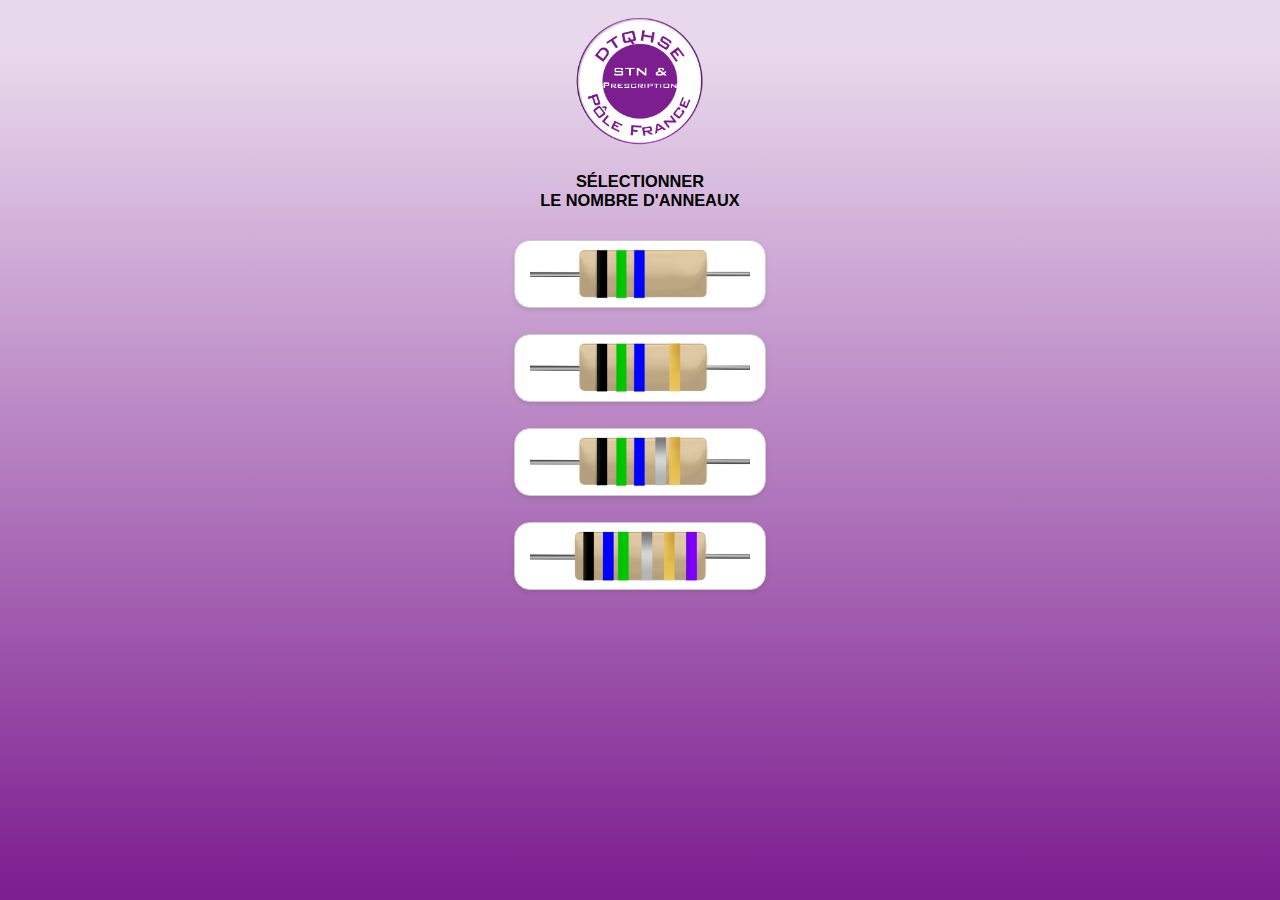
<file: index.html>
<!DOCTYPE html>
<html lang="en">
<head>
<meta charset="UTF-8">
<meta name="viewport" content="width=device-width, initial-scale=1.0">
<title>Resistor App</title>
<link rel="stylesheet" href="style.css">
</head>
<body>
    <div class="logo">
      <img class="logo_STN" src="img/Logo_STN.png" alt="">
    </div>
    <div class="title">
      <h3>Sélectionner <br> le nombre d'anneaux</h3>
    </div>
    <div class="resistor-container">
      <div class="resistor">
        <a href="bands3.html">
          <img src="img/resist3.png" alt="Resistor 1">
        </a>
      </div>
      <div class="resistor">
        <a href="bands4.html">
            <img src="img/resist4.png" alt="Resistor 1">
        </a>
      </div>
      <div class="resistor">
        <a href="bands5.html">
            <img src="img/resist5.png" alt="Resistor 1">
        </a>
      </div>
      <div class="resistor">
        <a href="bands6.html">
            <img src="img/resist7.png" alt="Resistor 1">
        </a>
      </div>
    </div>
</body>
</html>
</file>
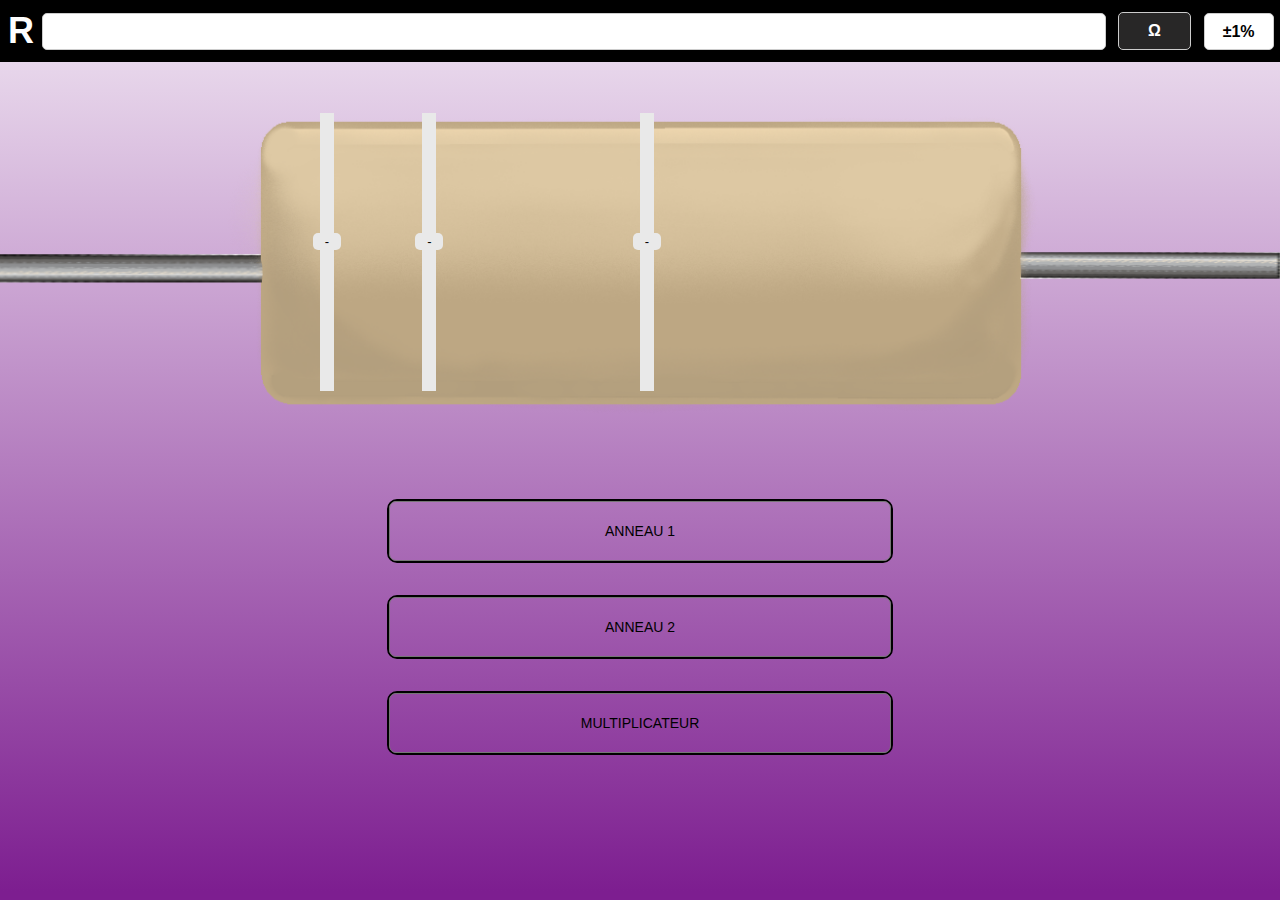
<file: bands3.html>
<!DOCTYPE html>
<html lang="en">

<head>
  <meta charset="UTF-8">
  <meta name="viewport" content="width=device-width, initial-scale=1.0">
  <title>Resistor App</title>
  <link rel="stylesheet" href="style.css">
</head>

<body>
  <div class="ohm">
    <p class="resist">
      R
    </p>
    <input class="resist-input" type="text">
    <p class="resist-ohm" name="" id="">Ω
      <!-- <option value="kΩ">kΩ</option>
      <option value="MΩ">MΩ</option>
      <option value="GΩ">GΩ</option> -->
    </p>
    <select class="resist-purcent" name="" id="" disabled>
          <option value="±1%">±1%</option>
          <option value="±2%">±2%</option>
          <option value="±0.5%">±0.5%</option>
          <option value="±0.25%">±0.25%</option>
          <option value="±0.1%">±0.1%</option>
          <option value="±0.05%">±0.05%</option>
          <option value="±5%">±5%</option>
          <option value="±10%">±10%</option>
    </select>
  </div>
  <table class="resist-table">
    <thead>
      <tr>
        <th>kΩ</th>
        <th>MΩ</th>
        <th>GΩ</th>
      </tr>
    </thead>
    <tbody>
      <tr>
        <td class="kilo"></td>
        <td class="mega"></td>
        <td class="giga"></td>
      </tr>
    </tbody>
  </table>
  <div class="resistance-container">
    <div class="resistance">
      <img class="resist-vierge" src="img/resist.png" alt="">
      <div class="resistor-bands">
        <div class="band band1">
          <div class="value">-</div>
          <div class="band-connector"></div>
        </div>
        <div class="band band2">
          <div class="value">-</div>
          <div class="band-connector"></div>
        </div>
        <div class="band band3">
          <div class="value">-</div>
          <div class="band-connector"></div>
        </div>
        
      </div>
    </div>
  </div>
  
  <div class="resist-tab resist-3bands">
    
    <div class="color-select">
      <select>
        <option value="" disabled selected>Anneau 1</option>
        <option value="0" style="background-color: #000; color: #fff;">Noir</option>
        <option value="1" style="background-color: #7a4227; color: #fff;">Marron</option>
        <option value="2" style="background-color: #e21619; color: #fff;">Rouge</option>
        <option value="3" style="background-color: #f18809; color: #fff;">Orange</option>
        <option value="4" style="background-color: #ffdc0e; color: #000;">Jaune</option>
        <option value="5" style="background-color: #02c602; color: #fff;">Vert</option>
        <option value="6" style="background-color: #0000FF; color: #fff;">Bleu</option>
        <option value="7" style="background-color: #8744aa; color: #fff;">Violet</option>
        <option value="8" style="background-color: #7e8892; color: #fff;">Gris</option>
        <option value="9" style="background-color: #fff; color: #000;">Blanc</option>

      </select>
    </div>
    <div class="color-select">
      <select>
        <option value="" disabled selected>Anneau 2</option>
        <option value="0" style="background-color: #000; color: #fff;">Noir</option>
        <option value="1" style="background-color: #7a4227; color: #fff;">Marron</option>
        <option value="2" style="background-color: #e21619; color: #fff;">Rouge</option>
        <option value="3" style="background-color: #f18809; color: #fff;">Orange</option>
        <option value="4" style="background-color: #ffdc0e; color: #000;">Jaune</option>
        <option value="5" style="background-color: #02c602; color: #fff;">Vert</option>
        <option value="6" style="background-color: #0000FF; color: #fff;">Bleu</option>
        <option value="7" style="background-color: #8744aa; color: #fff;">Violet</option>
        <option value="8" style="background-color: #7e8892; color: #fff;">Gris</option>
        <option value="9" style="background-color: #fff; color: #000;">Blanc</option>

      </select>
    </div>
    <div class="color-select">
      <select>
        <option value="" disabled selected>Multiplicateur</option>
        <option value="x1Ω" style="background-color: #000; color: #fff;">Noir</option>
        <option value="x10Ω" style="background-color: #7a4227; color: #fff;">Marron</option>
        <option value="x100Ω" style="background-color: #e21619; color: #fff;">Rouge</option>
        <option value="x1kΩ" style="background-color: #f18809; color: #fff;">Orange</option>
        <option value="x10kΩ" style="background-color: #ffdc0e; color: #000;">Jaune</option>
        <option value="x100kΩ" style="background-color: #02c602; color: #fff;">Vert</option>
        <option value="x1MΩ" style="background-color: #0000FF; color: #fff;">Bleu</option>
        <option value="x10MΩ" style="background-color: #8744aa; color: #fff;">Violet</option>
        <option value="x100MΩ" style="background-color: #7e8892; color: #fff;">Gris</option>
        <option value="x1GΩ" style="background-color: #fff; color: #000;">Blanc</option>
        <option value="x0.1Ω" style="background-color: #FFD700; color: #000;">Or</option>
        <option value="x0.01Ω" style="background-color: #C0C0C0; color: #000;">Argent</option>

      </select>
    </div>
    
    
    
  </div>


  <script src="js.js"></script>
</body>

</html>
</file>
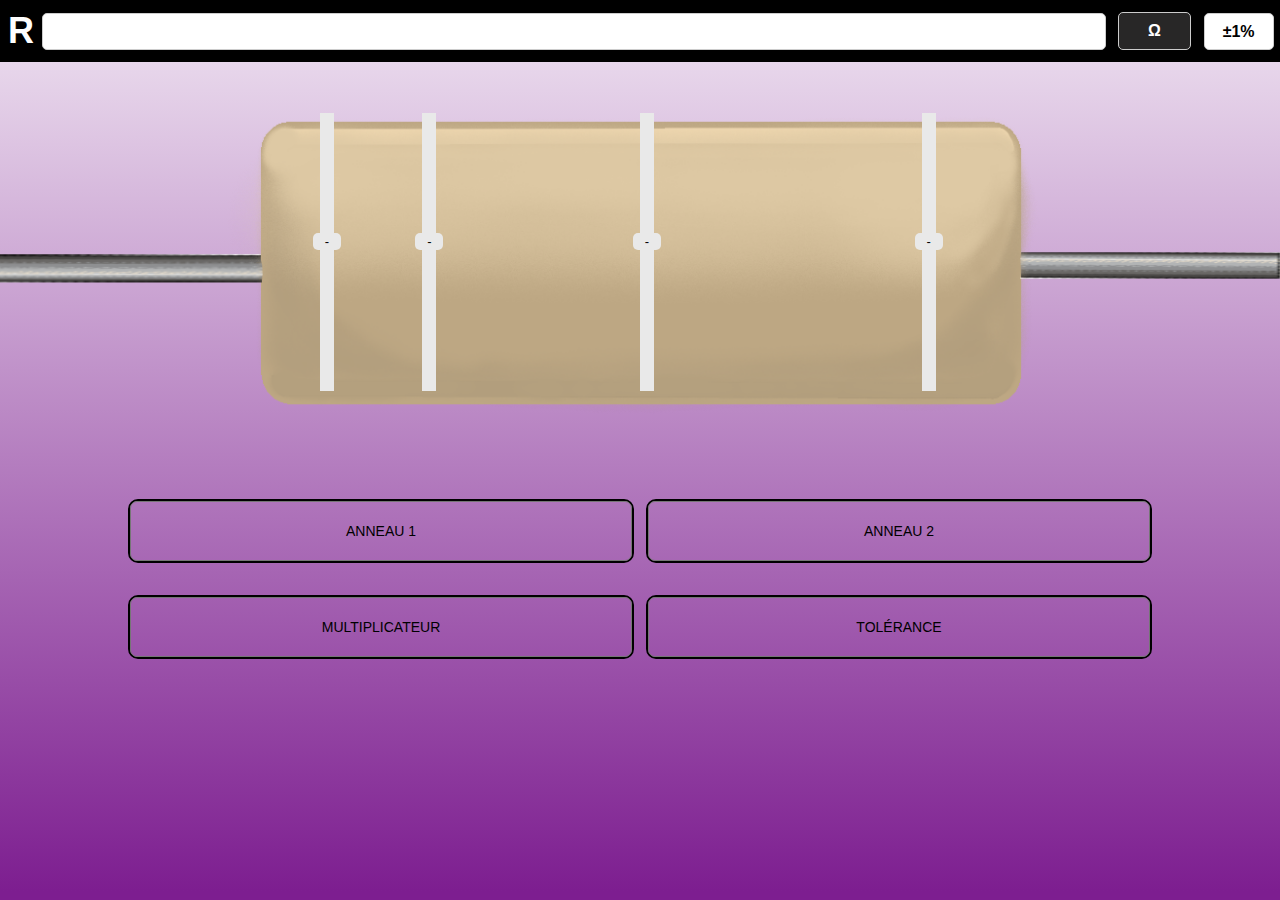
<file: bands4.html>
<!DOCTYPE html>
<html lang="en">

<head>
  <meta charset="UTF-8">
  <meta name="viewport" content="width=device-width, initial-scale=1.0">
  <title>Resistor App</title>
  <link rel="stylesheet" href="style.css">
</head>

<body>
  <div class="ohm">
    <p class="resist">
      R
    </p>
    <input class="resist-input" type="text">
    <p class="resist-ohm" name="" id="">Ω
      <!-- <option value="kΩ">kΩ</option>
      <option value="MΩ">MΩ</option>
      <option value="GΩ">GΩ</option> -->
    </p>
    <select class="resist-purcent" name="" id="" disabled>
          <option value="±1%">±1%</option>
          <option value="±2%">±2%</option>
          <option value="±0.5%">±0.5%</option>
          <option value="±0.25%">±0.25%</option>
          <option value="±0.1%">±0.1%</option>
          <option value="±0.05%">±0.05%</option>
          <option value="±5%">±5%</option>
          <option value="±10%">±10%</option>
    </select>
  </div>
  <table class="resist-table">
    <thead>
      <tr>
        <th>kΩ</th>
        <th>MΩ</th>
        <th>GΩ</th>
      </tr>
    </thead>
    <tbody>
      <tr>
        <td class="kilo"></td>
        <td class="mega"></td>
        <td class="giga"></td>
      </tr>
    </tbody>
  </table>
  <div class="resistance-container">
    <div class="resistance">
      <img class="resist-vierge" src="img/resist.png" alt="">
      <div class="resistor-bands">
        <div class="band band1">
          <div class="value">-</div>
          <div class="band-connector"></div>
        </div>
        <div class="band band2">
          <div class="value">-</div>
          <div class="band-connector"></div>
        </div>
        <div class="band band3">
          <div class="value">-</div>
          <div class="band-connector"></div>
        </div>
        <div class="band band4">
          <div class="value">-</div>
          <div class="band-connector"></div>
        </div>
      </div>
    </div>
  </div>
  
  <div class="resist-tab">
    
    <div class="color-select">
      <select>
        <option value="" disabled selected>Anneau 1</option>
        <option value="0" style="background-color: #000; color: #fff;">Noir</option>
        <option value="1" style="background-color: #7a4227; color: #fff;">Marron</option>
        <option value="2" style="background-color: #e21619; color: #fff;">Rouge</option>
        <option value="3" style="background-color: #f18809; color: #fff;">Orange</option>
        <option value="4" style="background-color: #ffdc0e; color: #000;">Jaune</option>
        <option value="5" style="background-color: #02c602; color: #fff;">Vert</option>
        <option value="6" style="background-color: #0000FF; color: #fff;">Bleu</option>
        <option value="7" style="background-color: #8744aa; color: #fff;">Violet</option>
        <option value="8" style="background-color: #7e8892; color: #fff;">Gris</option>
        <option value="9" style="background-color: #fff; color: #000;">Blanc</option>

      </select>
    </div>
    <div class="color-select">
      <select>
        <option value="" disabled selected>Anneau 2</option>
        <option value="0" style="background-color: #000; color: #fff;">Noir</option>
        <option value="1" style="background-color: #7a4227; color: #fff;">Marron</option>
        <option value="2" style="background-color: #e21619; color: #fff;">Rouge</option>
        <option value="3" style="background-color: #f18809; color: #fff;">Orange</option>
        <option value="4" style="background-color: #ffdc0e; color: #000;">Jaune</option>
        <option value="5" style="background-color: #02c602; color: #fff;">Vert</option>
        <option value="6" style="background-color: #0000FF; color: #fff;">Bleu</option>
        <option value="7" style="background-color: #8744aa; color: #fff;">Violet</option>
        <option value="8" style="background-color: #7e8892; color: #fff;">Gris</option>
        <option value="9" style="background-color: #fff; color: #000;">Blanc</option>

      </select>
    </div>
    <div class="color-select">
      <select>
        <option value="" disabled selected>Multiplicateur</option>
        <option value="x1Ω" style="background-color: #000; color: #fff;">Noir</option>
        <option value="x10Ω" style="background-color: #7a4227; color: #fff;">Marron</option>
        <option value="x100Ω" style="background-color: #e21619; color: #fff;">Rouge</option>
        <option value="x1kΩ" style="background-color: #f18809; color: #fff;">Orange</option>
        <option value="x10kΩ" style="background-color: #ffdc0e; color: #000;">Jaune</option>
        <option value="x100kΩ" style="background-color: #02c602; color: #fff;">Vert</option>
        <option value="x1MΩ" style="background-color: #0000FF; color: #fff;">Bleu</option>
        <option value="x10MΩ" style="background-color: #8744aa; color: #fff;">Violet</option>
        <option value="x100MΩ" style="background-color: #7e8892; color: #fff;">Gris</option>
        <option value="x1GΩ" style="background-color: #fff; color: #000;">Blanc</option>
        <option value="x0.1Ω" style="background-color: #FFD700; color: #000;">Or</option>
        <option value="x0.01Ω" style="background-color: #C0C0C0; color: #000;">Argent</option>

      </select>
    </div>
    <div class="color-select">
      <select class="tolerance">
        <option value="" disabled selected>Tolérance</option>
        <option value="±1%" style="background-color: #7a4227; color: #fff;">Marron</option>
        <option value="±2%" style="background-color: #e21619; color: #fff;">Rouge</option>
        <option value="±0.5%" style="background-color: #02c602; color: #fff;">Vert</option>
        <option value="±0.25%" style="background-color: #0000FF; color: #fff;">Bleu</option>
        <option value="±0.1%" style="background-color: #8744aa; color: #fff;">Violet</option>
        <option value="±0.05%" style="background-color: #7e8892; color: #fff;">Gris</option>
        <option value="±5%" style="background-color: #FFD700; color: #000;">Or</option>
        <option value="±10%" style="background-color: #C0C0C0; color: #000;">Argent</option>

      </select>
    </div>
    
    
    
  </div>


  <script src="js.js"></script>
</body>

</html>
</file>
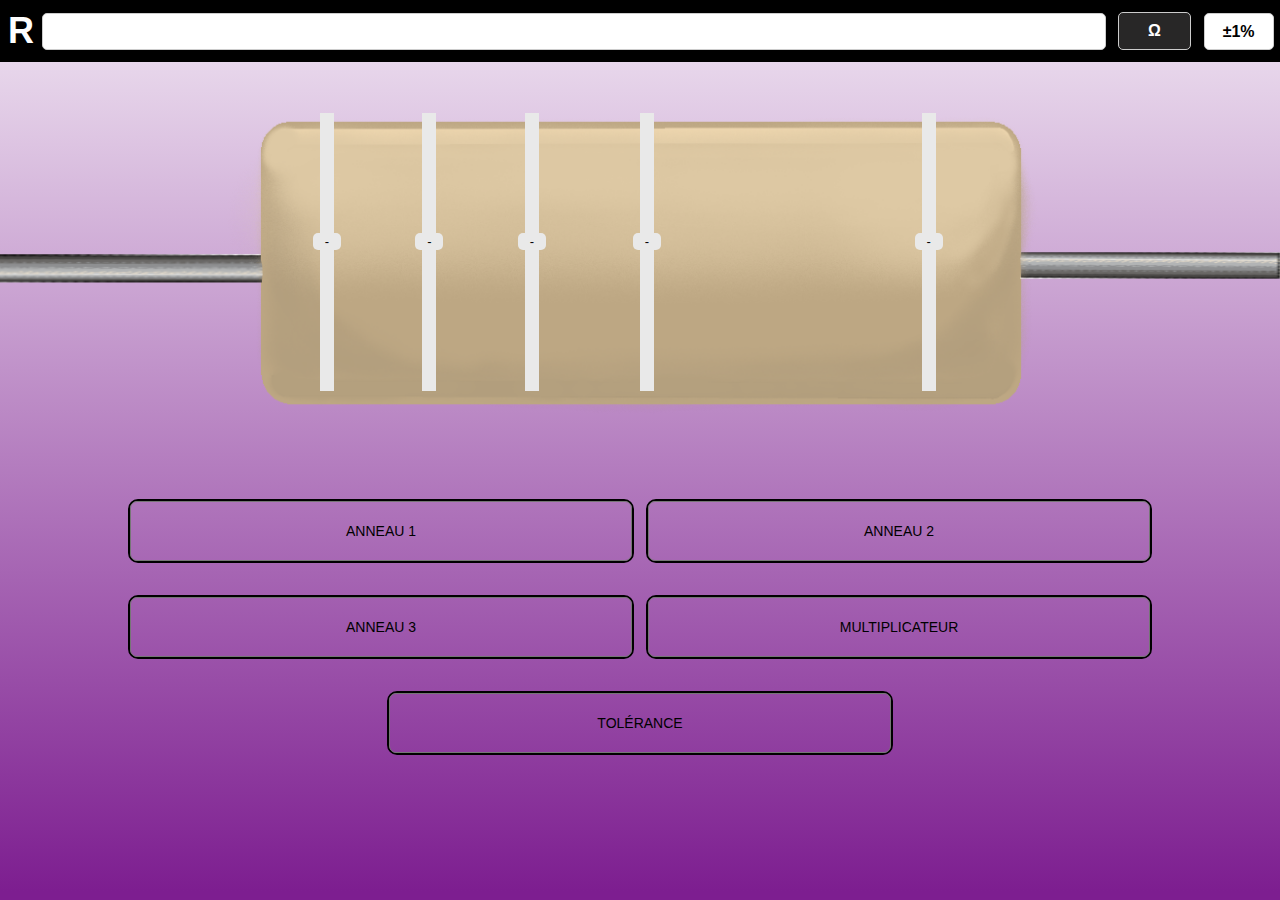
<file: bands5.html>
<!DOCTYPE html>
<html lang="en">

<head>
  <meta charset="UTF-8">
  <meta name="viewport" content="width=device-width, initial-scale=1.0">
  <title>Resistor App</title>
  <link rel="stylesheet" href="style.css">
</head>

<body>
  <div class="ohm">
    <p class="resist">
      R
    </p>
    <input class="resist-input" type="text">
    <p class="resist-ohm" name="" id="">Ω
      <!-- <option value="kΩ">kΩ</option>
      <option value="MΩ">MΩ</option>
      <option value="GΩ">GΩ</option> -->
    </p>
    <select class="resist-purcent" name="" id="" disabled>
          <option value="±1%">±1%</option>
          <option value="±2%">±2%</option>
          <option value="±0.5%">±0.5%</option>
          <option value="±0.25%">±0.25%</option>
          <option value="±0.1%">±0.1%</option>
          <option value="±0.05%">±0.05%</option>
          <option value="±5%">±5%</option>
          <option value="±10%">±10%</option>
    </select>
  </div>
  <table class="resist-table">
    <thead>
      <tr>
        <th>kΩ</th>
        <th>MΩ</th>
        <th>GΩ</th>
      </tr>
    </thead>
    <tbody>
      <tr>
        <td class="kilo"></td>
        <td class="mega"></td>
        <td class="giga"></td>
      </tr>
    </tbody>
  </table>
  <div class="resistance-container">
    <div class="resistance">
      <img class="resist-vierge" src="img/resist.png" alt="">
      <div class="resistor-bands">
        <div class="band band1">
          <div class="value">-</div>
          <div class="band-connector"></div>
        </div>
        <div class="band band2">
          <div class="value">-</div>
          <div class="band-connector"></div>
        </div>
        <div class="band band5">
          <div class="value">-</div>
          <div class="band-connector"></div>
        </div>
        <div class="band band3">
          <div class="value">-</div>
          <div class="band-connector"></div>
        </div>
        <div class="band band4">
          <div class="value">-</div>
          <div class="band-connector"></div>
        </div>
        
      </div>
    </div>
  </div>
  
  <div class="resist-tab">
    
    <div class="color-select">
      <select>
        <option value="" disabled selected>Anneau 1</option>
        <option value="0" style="background-color: #000; color: #fff;">Noir</option>
        <option value="1" style="background-color: #7a4227; color: #fff;">Marron</option>
        <option value="2" style="background-color: #e21619; color: #fff;">Rouge</option>
        <option value="3" style="background-color: #f18809; color: #fff;">Orange</option>
        <option value="4" style="background-color: #ffdc0e; color: #000;">Jaune</option>
        <option value="5" style="background-color: #02c602; color: #fff;">Vert</option>
        <option value="6" style="background-color: #0000FF; color: #fff;">Bleu</option>
        <option value="7" style="background-color: #8744aa; color: #fff;">Violet</option>
        <option value="8" style="background-color: #7e8892; color: #fff;">Gris</option>
        <option value="9" style="background-color: #fff; color: #000;">Blanc</option>

      </select>
    </div>
    <div class="color-select">
      <select>
        <option value="" disabled selected>Anneau 2</option>
        <option value="0" style="background-color: #000; color: #fff;">Noir</option>
        <option value="1" style="background-color: #7a4227; color: #fff;">Marron</option>
        <option value="2" style="background-color: #e21619; color: #fff;">Rouge</option>
        <option value="3" style="background-color: #f18809; color: #fff;">Orange</option>
        <option value="4" style="background-color: #ffdc0e; color: #000;">Jaune</option>
        <option value="5" style="background-color: #02c602; color: #fff;">Vert</option>
        <option value="6" style="background-color: #0000FF; color: #fff;">Bleu</option>
        <option value="7" style="background-color: #8744aa; color: #fff;">Violet</option>
        <option value="8" style="background-color: #7e8892; color: #fff;">Gris</option>
        <option value="9" style="background-color: #fff; color: #000;">Blanc</option>

      </select>
    </div>
    <div class="color-select">
      <select>
        <option value="" disabled selected>Anneau 3</option>
        <option value="0" style="background-color: #000; color: #fff;">Noir</option>
        <option value="1" style="background-color: #7a4227; color: #fff;">Marron</option>
        <option value="2" style="background-color: #e21619; color: #fff;">Rouge</option>
        <option value="3" style="background-color: #f18809; color: #fff;">Orange</option>
        <option value="4" style="background-color: #ffdc0e; color: #000;">Jaune</option>
        <option value="5" style="background-color: #02c602; color: #fff;">Vert</option>
        <option value="6" style="background-color: #0000FF; color: #fff;">Bleu</option>
        <option value="7" style="background-color: #8744aa; color: #fff;">Violet</option>
        <option value="8" style="background-color: #7e8892; color: #fff;">Gris</option>
        <option value="9" style="background-color: #fff; color: #000;">Blanc</option>

      </select>
    </div>
    <div class="color-select">
      <select>
        <option value="" disabled selected>Multiplicateur</option>
        <option value="x1Ω" style="background-color: #000; color: #fff;">Noir</option>
        <option value="x10Ω" style="background-color: #7a4227; color: #fff;">Marron</option>
        <option value="x100Ω" style="background-color: #e21619; color: #fff;">Rouge</option>
        <option value="x1kΩ" style="background-color: #f18809; color: #fff;">Orange</option>
        <option value="x10kΩ" style="background-color: #ffdc0e; color: #000;">Jaune</option>
        <option value="x100kΩ" style="background-color: #02c602; color: #fff;">Vert</option>
        <option value="x1MΩ" style="background-color: #0000FF; color: #fff;">Bleu</option>
        <option value="x10MΩ" style="background-color: #8744aa; color: #fff;">Violet</option>
        <option value="x100MΩ" style="background-color: #7e8892; color: #fff;">Gris</option>
        <option value="x1GΩ" style="background-color: #fff; color: #000;">Blanc</option>
        <option value="x0.1Ω" style="background-color: #FFD700; color: #000;">Or</option>
        <option value="x0.01Ω" style="background-color: #C0C0C0; color: #000;">Argent</option>

      </select>
    </div>
    <div class="color-select center-last">
      <select class="tolerance">
        <option value="" disabled selected>Tolérance</option>
        <option value="±1%" style="background-color: #7a4227; color: #fff;">Marron</option>
        <option value="±2%" style="background-color: #e21619; color: #fff;">Rouge</option>
        <option value="±0.5%" style="background-color: #02c602; color: #fff;">Vert</option>
        <option value="±0.25%" style="background-color: #0000FF; color: #fff;">Bleu</option>
        <option value="±0.1%" style="background-color: #8744aa; color: #fff;">Violet</option>
        <option value="±0.05%" style="background-color: #7e8892; color: #fff;">Gris</option>
        <option value="±5%" style="background-color: #FFD700; color: #000;">Or</option>
        <option value="±10%" style="background-color: #C0C0C0; color: #000;">Argent</option>

      </select>
    </div>
    
    
    
  </div>


  <script src="js.js"></script>
</body>

</html>
</file>
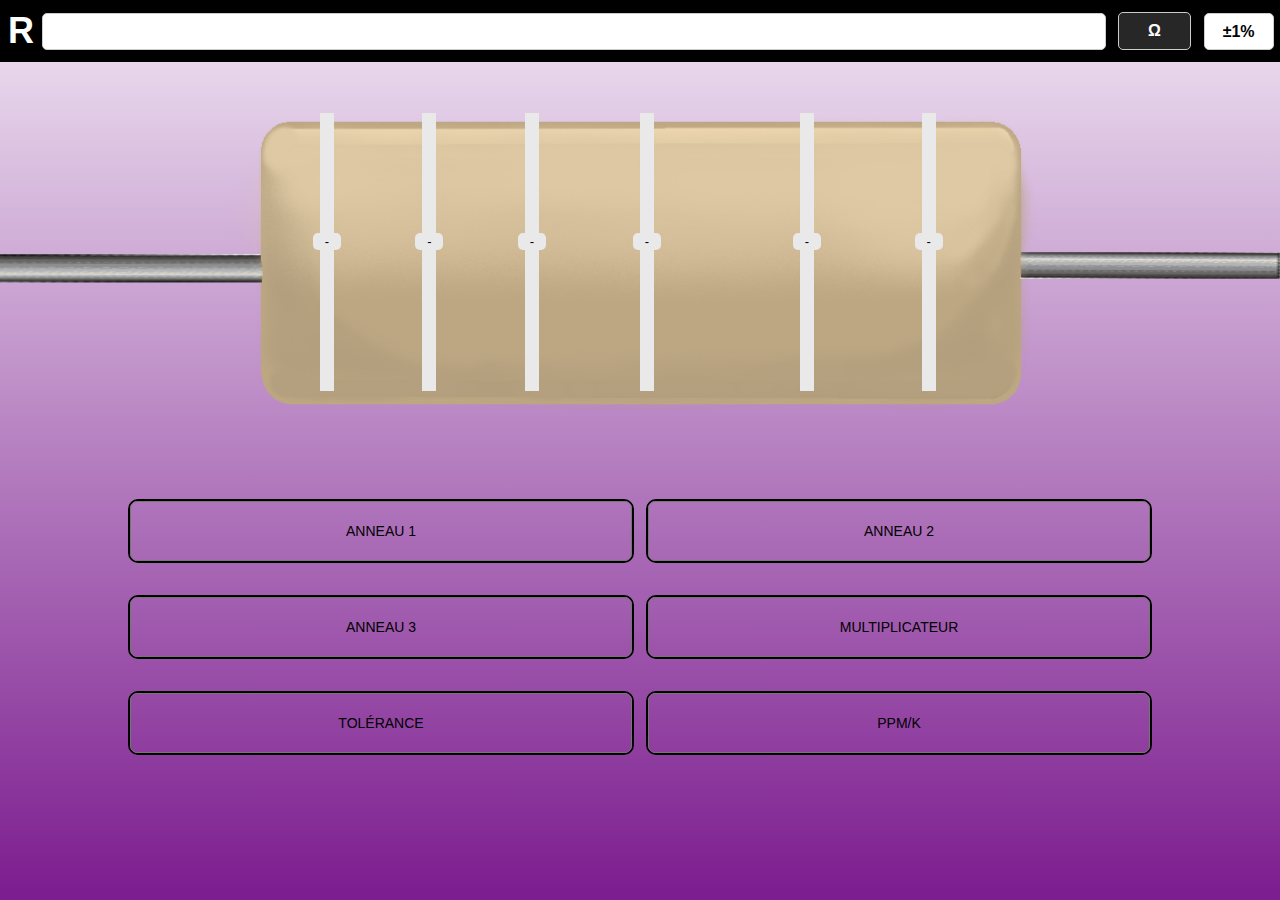
<file: bands6.html>
<!DOCTYPE html>
<html lang="en">

<head>
  <meta charset="UTF-8">
  <meta name="viewport" content="width=device-width, initial-scale=1.0">
  <title>Resistor App</title>
  <link rel="stylesheet" href="style.css">
</head>

<body>
  <div class="ohm">
    <p class="resist">
      R
    </p>
    <input class="resist-input" type="text">
    <p class="resist-ohm" name="" id="">Ω
      <!-- <option value="kΩ">kΩ</option>
      <option value="MΩ">MΩ</option>
      <option value="GΩ">GΩ</option> -->
    </p>
    <select class="resist-purcent" name="" id="" disabled>
          <option value="±1%">±1%</option>
          <option value="±2%">±2%</option>
          <option value="±0.5%">±0.5%</option>
          <option value="±0.25%">±0.25%</option>
          <option value="±0.1%">±0.1%</option>
          <option value="±0.05%">±0.05%</option>
          <option value="±5%">±5%</option>
          <option value="±10%">±10%</option>
    </select>
  </div>
  <table class="resist-table">
    <thead>
      <tr>
        <th>kΩ</th>
        <th>MΩ</th>
        <th>GΩ</th>
      </tr>
    </thead>
    <tbody>
      <tr>
        <td class="kilo"></td>
        <td class="mega"></td>
        <td class="giga"></td>
      </tr>
    </tbody>
  </table>
  <div class="resistance-container">
    <div class="resistance">
      <img class="resist-vierge" src="img/resist.png" alt="">
      <div class="resistor-bands">
        <div class="band band1">
          <div class="value">-</div>
          <div class="band-connector"></div>
        </div>
        <div class="band band2">
          <div class="value">-</div>
          <div class="band-connector"></div>
        </div>
        <div class="band band5">
          <div class="value">-</div>
          <div class="band-connector"></div>
        </div>
        <div class="band band3">
          <div class="value">-</div>
          <div class="band-connector"></div>
        </div>
        <div class="band resist6 band4">
          <div class="value">-</div>
          <div class="band-connector"></div>
        </div>
        <div class="band band6">
          <div class="value">-</div>
          <div class="band-connector"></div>
        </div>
      </div>
    </div>
  </div>
  
  <div class="resist-tab">
    
    <div class="color-select">
      <select>
        <option value="" disabled selected>Anneau 1</option>
        <option value="0" style="background-color: #000; color: #fff;">Noir</option>
        <option value="1" style="background-color: #7a4227; color: #fff;">Marron</option>
        <option value="2" style="background-color: #e21619; color: #fff;">Rouge</option>
        <option value="3" style="background-color: #f18809; color: #fff;">Orange</option>
        <option value="4" style="background-color: #ffdc0e; color: #000;">Jaune</option>
        <option value="5" style="background-color: #02c602; color: #fff;">Vert</option>
        <option value="6" style="background-color: #0000FF; color: #fff;">Bleu</option>
        <option value="7" style="background-color: #8744aa; color: #fff;">Violet</option>
        <option value="8" style="background-color: #7e8892; color: #fff;">Gris</option>
        <option value="9" style="background-color: #fff; color: #000;">Blanc</option>

      </select>
    </div>
    <div class="color-select">
      <select>
        <option value="" disabled selected>Anneau 2</option>
        <option value="0" style="background-color: #000; color: #fff;">Noir</option>
        <option value="1" style="background-color: #7a4227; color: #fff;">Marron</option>
        <option value="2" style="background-color: #e21619; color: #fff;">Rouge</option>
        <option value="3" style="background-color: #f18809; color: #fff;">Orange</option>
        <option value="4" style="background-color: #ffdc0e; color: #000;">Jaune</option>
        <option value="5" style="background-color: #02c602; color: #fff;">Vert</option>
        <option value="6" style="background-color: #0000FF; color: #fff;">Bleu</option>
        <option value="7" style="background-color: #8744aa; color: #fff;">Violet</option>
        <option value="8" style="background-color: #7e8892; color: #fff;">Gris</option>
        <option value="9" style="background-color: #fff; color: #000;">Blanc</option>

      </select>
    </div>
    <div class="color-select">
      <select>
        <option value="" disabled selected>Anneau 3</option>
        <option value="0" style="background-color: #000; color: #fff;">Noir</option>
        <option value="1" style="background-color: #7a4227; color: #fff;">Marron</option>
        <option value="2" style="background-color: #e21619; color: #fff;">Rouge</option>
        <option value="3" style="background-color: #f18809; color: #fff;">Orange</option>
        <option value="4" style="background-color: #ffdc0e; color: #000;">Jaune</option>
        <option value="5" style="background-color: #02c602; color: #fff;">Vert</option>
        <option value="6" style="background-color: #0000FF; color: #fff;">Bleu</option>
        <option value="7" style="background-color: #8744aa; color: #fff;">Violet</option>
        <option value="8" style="background-color: #7e8892; color: #fff;">Gris</option>
        <option value="9" style="background-color: #fff; color: #000;">Blanc</option>

      </select>
    </div>
    <div class="color-select">
      <select>
        <option value="" disabled selected>Multiplicateur</option>
        <option value="x1Ω" style="background-color: #000; color: #fff;">Noir</option>
        <option value="x10Ω" style="background-color: #7a4227; color: #fff;">Marron</option>
        <option value="x100Ω" style="background-color: #e21619; color: #fff;">Rouge</option>
        <option value="x1kΩ" style="background-color: #f18809; color: #fff;">Orange</option>
        <option value="x10kΩ" style="background-color: #ffdc0e; color: #000;">Jaune</option>
        <option value="x100kΩ" style="background-color: #02c602; color: #fff;">Vert</option>
        <option value="x1MΩ" style="background-color: #0000FF; color: #fff;">Bleu</option>
        <option value="x10MΩ" style="background-color: #8744aa; color: #fff;">Violet</option>
        <option value="x100MΩ" style="background-color: #7e8892; color: #fff;">Gris</option>
        <option value="x1GΩ" style="background-color: #fff; color: #000;">Blanc</option>
        <option value="x0.1Ω" style="background-color: #FFD700; color: #000;">Or</option>
        <option value="x0.01Ω" style="background-color: #C0C0C0; color: #000;">Argent</option>

      </select>
    </div>
    <div class="color-select">
      <select class="tolerance">
        <option value="" disabled selected>Tolérance</option>
        <option value="±1%" style="background-color: #7a4227; color: #fff;">Marron</option>
        <option value="±2%" style="background-color: #e21619; color: #fff;">Rouge</option>
        <option value="±0.5%" style="background-color: #02c602; color: #fff;">Vert</option>
        <option value="±0.25%" style="background-color: #0000FF; color: #fff;">Bleu</option>
        <option value="±0.1%" style="background-color: #8744aa; color: #fff;">Violet</option>
        <option value="±0.05%" style="background-color: #7e8892; color: #fff;">Gris</option>
        <option value="±5%" style="background-color: #FFD700; color: #000;">Or</option>
        <option value="±10%" style="background-color: #C0C0C0; color: #000;">Argent</option>

      </select>
    </div>
    <div class="color-select">
      <select>
        <option value="" disabled selected>PPM/K</option>
        <option value="100ppm" style="background-color: #7a4227; color: #fff;">Marron</option>
        <option value="50ppm" style="background-color: #e21619; color: #fff;">Rouge</option>
        <option value="15ppm" style="background-color: #f18809; color: #fff;">Orange</option>
        <option value="25ppm" style="background-color: #ffdc0e; color: #000;">Jaune</option>
        <option value="10ppm" style="background-color: #0000FF; color: #fff;">Bleu</option>
        <option value="5ppm" style="background-color: #8744aa; color: #fff;">Violet</option>

      </select>
    </div>
    
    
    
  </div>


  <script src="js.js"></script>
</body>

</html>
</file>
<file: style.css>
body {
  font-family: Arial, sans-serif;
  margin: 0;
  padding: 0;
  /* background-image: url('img/background.png');
  background-size: cover;
  background-position: center; */
  background: rgb(125,30,144);
  background: linear-gradient(180deg, rgba(125,30,144,0.1741946778711485) 6%, rgba(125,30,144,1) 99%);  display: flex;
  flex-direction: column;
  align-items: center;
  height: 100vh;
}

.logo {
  margin-bottom: 5px;
  margin-top: 1rem;
}

.logo_STN {
  width: 130px;
}
.title {
  text-align: center;
  text-transform: uppercase;
  font-size: 14px;
  margin-bottom: 0;
}
.resistor-container {
  display: flex;
  flex-direction: column;
  align-items: center;
}

.resistor {
  width: 220px;
  height: 50px;
  background-color: #fff;
  border: 1px solid #ccc;
  margin: 13px;
  display: flex;
  justify-content: center;
  align-items: center;
  padding: 10px 15px 6px 15px;
  box-shadow: 0px 2px 4px rgba(0, 0, 0, 0.1);
  border-radius: 1rem;
}

.resistor:hover {
  transform: scale(1.05);
  filter: brightness(0.9);
}

.resistor img {
  max-width: 100%;
  max-height: 100%;
}

/* 2ND SCREEN */

.ohm {
  display: flex;
  align-items: center;
  width: 100%;
  background-color: #000;
  box-sizing: border-box;
  padding: 0px;
}

.resist {
  font-size: 36px;
  font-weight: bold;
  color: #fff;
  padding: 0 0.5rem;
  margin: 10px 0;
}

.resist-input {
  width: 100%;
  padding: 10px;
  margin: 0 5px 0 0;
  border: 1px solid #ccc;
  border-radius: 5px;
}

.resist-ohm
 {
  appearance: none;
  background-color: #282727;
  padding: 9px 7px;
  width: 70px;
  border: 1px solid #ccc;
  border-radius: 5px;
  cursor: pointer;
  color: #fff;
  margin: 0 0.4rem;
  text-align-last: center;
  font-weight: bold;
  font-size: 16px;
}
.resist-purcent {
  appearance: none;
  background-color: #fff;
  padding: 9px 7px;
  width: 70px;
  border: 1px solid #ccc;
  border-radius: 5px;
  cursor: pointer;
  color: #000;
  margin: 0 0.4rem;
  text-align-last: center;
  font-weight: bold;
  font-size: 16px;
}
select:disabled {
  opacity: 1;
}

.resist-ohm option,
.resist-purcent option {
  font-size: 13px;
  font-weight: bold;
  max-width: 100%;
}

.resist-ohm::-ms-expand,
.resist-purcent::-ms-expand,
.color-select select::-ms-expand {
  display: none;
}

.resist-table {
  display: none;
  width: 100%;
  border-collapse: collapse;
}

.resist-table th, .resist-table td {
  border: 1px solid #ccc;
  padding: 8px;
  text-align: center;
}

.resist-table th {
  background-color: #f0f0f0;
}

.resist-table tbody tr:first-child td {
  background-color: #f0f0f0;
}

.resist-table tbody tr:first-child td:first-child {
  border-radius: 5px 0 0 0;
}

.resist-table tbody tr:first-child td:last-child {
  border-radius: 0 5px 0 0;
}




.resist-vierge {
  width: 100%;

}

.resistance {
  position: relative;
}


.resistor-bands .band {
  position: absolute;
  top: 3px;
  width: 14px;
  height: 90%;
  background: #e9e9e9;
}

.resistor-bands .value {
  position: absolute;
  background-color: #e9e9e9;
  text-align: center;
  padding: 1px 4px;
  height: 15px;
  left: -7px;
  top: 120px;
  min-width: 20px;
  border-radius: 5px;
  font-size: 13px;
}

.band1 {
  left: 25%;
}

.band2 {
  left: 33%;
}

.band3 {
  left: 50%;
}

.band4 {
  left: 72%;
}

.band5 {
  left: 41%;
}

.band6 {
  left: 72%;
}

.resist6.band4 {
  left: 62.5%;
}



.resistor-bands .band-connector {
  position: absolute;
  z-index: -1;
  top: 80px;
  left: 50%;
  transform: translateX(-50%);
  width: 7px;
  height: 45px;
  opacity: 0.3;
}

/* BANDES */


/* BANDE */
.resistance {
  margin-top: 3rem;
}

.resist-3bands {
  flex-direction: column;
  align-items: center;
  width: 80%;
}

.resist-tab {
  display: flex;
  flex-wrap: wrap;
  width: 80%;
  justify-content: space-between;
  margin-top: 20px;
  margin-top: 4rem;
}

.color-select {
  width: calc(50% - 10px);
  margin: 1rem 0rem;
  border: 2px solid #000000;
  border-radius: 10px;
  
}

.color-select select {
  width: 100%;
  height: 60px;
  background-color: transparent;
  appearance: none;
  font-size: 14px;
  text-transform: uppercase;
  text-align: center;
  border-radius: 7px;
  padding: 0 10px;
  max-height: 100px!important;
  overflow-y: auto !important;
}
select:not(:-internal-list-box) {
  overflow: auto !important;

}

.color-select select:focus-visible {
  outline: none;
}

.color-select select:focus {
  box-shadow: 0px 0px 9px 3px #000;
}

.color-select select option {
  text-align: center;
  padding: 0.5rem!important;
}

select option:checked {
  color: inherit !important;
}

.center-last {
  margin-left: auto;
  margin-right: auto;
  text-align: center;
}

/* Responsive styles using media queries */
@media (max-width: 768px) {
  .resistor {
    max-width: 200px;
  }
}
</file>
